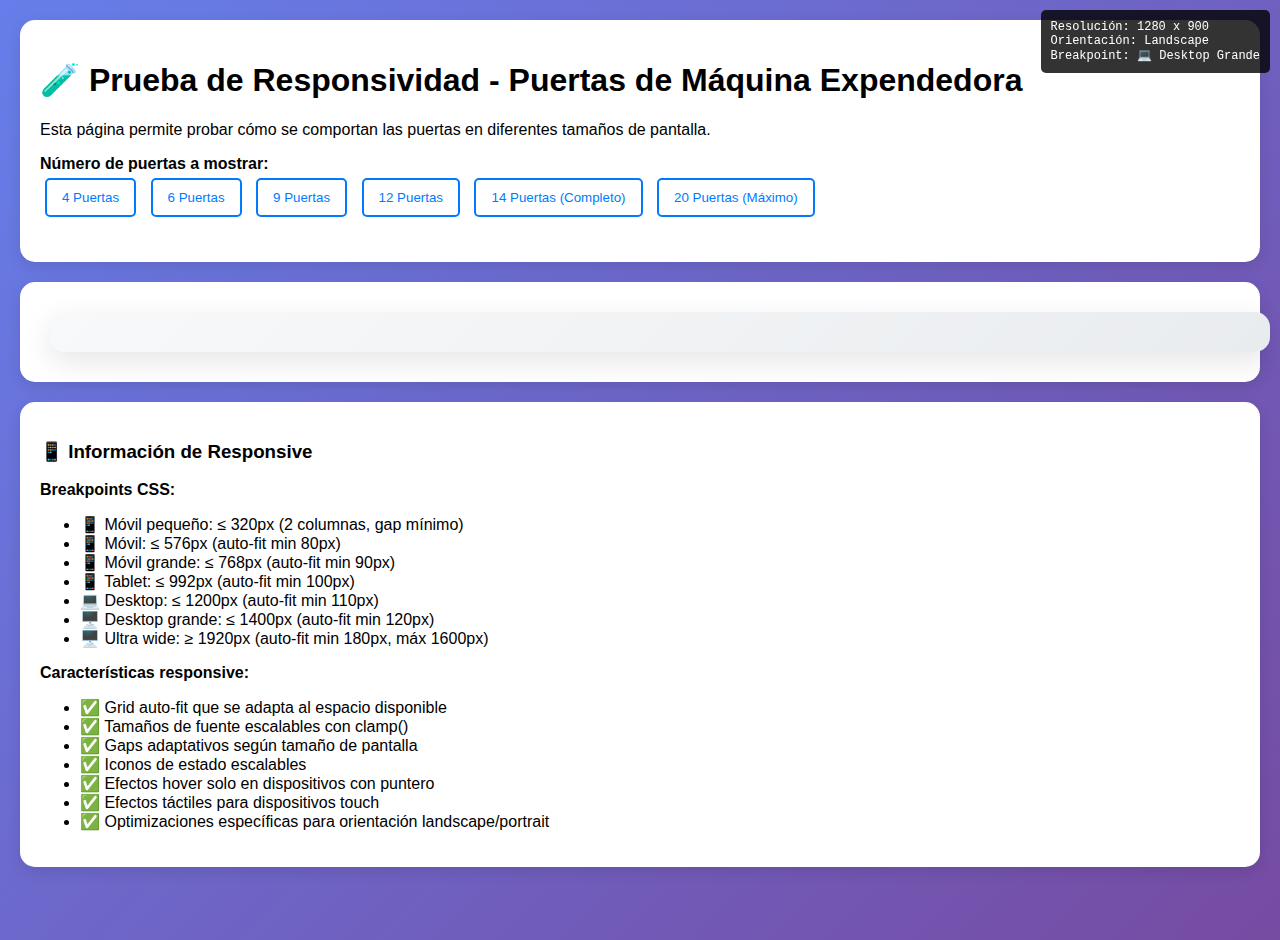
<file: tests/responsive_test.html>
<!DOCTYPE html>
<html lang="es">
<head>
    <meta charset="UTF-8">
    <meta name="viewport" content="width=device-width, initial-scale=1.0">
    <title>Prueba Responsive - Puertas Máquina Expendedora</title>
    <link rel="stylesheet" href="../static/css/style.css">
    <style>
        body {
            padding: 20px;
            background: linear-gradient(135deg, #667eea 0%, #764ba2 100%);
            min-height: 100vh;
        }
        
        .test-container {
            background: white;
            border-radius: 15px;
            padding: 20px;
            margin-bottom: 20px;
            box-shadow: 0 5px 15px rgba(0,0,0,0.1);
        }
        
        .resolution-info {
            position: fixed;
            top: 10px;
            right: 10px;
            background: rgba(0,0,0,0.8);
            color: white;
            padding: 10px;
            border-radius: 5px;
            font-family: monospace;
            font-size: 12px;
            z-index: 1000;
        }
        
        .door-count-selector {
            margin-bottom: 20px;
        }
        
        .door-count-selector button {
            margin: 5px;
            padding: 10px 15px;
            border: 2px solid #007bff;
            background: white;
            color: #007bff;
            border-radius: 5px;
            cursor: pointer;
        }
        
        .door-count-selector button.active {
            background: #007bff;
            color: white;
        }
    </style>
</head>
<body>
    <div class="resolution-info" id="resolutionInfo">
        Resolución: <span id="resolution"></span><br>
        Orientación: <span id="orientation"></span>
    </div>

    <div class="test-container">
        <h1>🧪 Prueba de Responsividad - Puertas de Máquina Expendedora</h1>
        <p>Esta página permite probar cómo se comportan las puertas en diferentes tamaños de pantalla.</p>
        
        <div class="door-count-selector">
            <strong>Número de puertas a mostrar:</strong><br>
            <button onclick="generateDoors(4)" class="active">4 Puertas</button>
            <button onclick="generateDoors(6)">6 Puertas</button>
            <button onclick="generateDoors(9)">9 Puertas</button>
            <button onclick="generateDoors(12)">12 Puertas</button>
            <button onclick="generateDoors(14)">14 Puertas (Completo)</button>
            <button onclick="generateDoors(20)">20 Puertas (Máximo)</button>
        </div>
    </div>

    <div class="test-container">
        <div class="vending-machine-simple">
            <div class="doors-grid" id="doorsGrid">
                <!-- Las puertas se generarán aquí -->
            </div>
        </div>
    </div>

    <div class="test-container">
        <h3>📱 Información de Responsive</h3>
        <div id="responsiveInfo">
            <p><strong>Breakpoints CSS:</strong></p>
            <ul>
                <li>📱 Móvil pequeño: ≤ 320px (2 columnas, gap mínimo)</li>
                <li>📱 Móvil: ≤ 576px (auto-fit min 80px)</li>
                <li>📱 Móvil grande: ≤ 768px (auto-fit min 90px)</li>
                <li>📱 Tablet: ≤ 992px (auto-fit min 100px)</li>
                <li>💻 Desktop: ≤ 1200px (auto-fit min 110px)</li>
                <li>🖥️ Desktop grande: ≤ 1400px (auto-fit min 120px)</li>
                <li>🖥️ Ultra wide: ≥ 1920px (auto-fit min 180px, máx 1600px)</li>
            </ul>
            
            <p><strong>Características responsive:</strong></p>
            <ul>
                <li>✅ Grid auto-fit que se adapta al espacio disponible</li>
                <li>✅ Tamaños de fuente escalables con clamp()</li>
                <li>✅ Gaps adaptativos según tamaño de pantalla</li>
                <li>✅ Iconos de estado escalables</li>
                <li>✅ Efectos hover solo en dispositivos con puntero</li>
                <li>✅ Efectos táctiles para dispositivos touch</li>
                <li>✅ Optimizaciones específicas para orientación landscape/portrait</li>
            </ul>
        </div>
    </div>

    <script>
        // Generar puertas de prueba
        function generateDoors(count) {
            const grid = document.getElementById('doorsGrid');
            grid.innerHTML = '';
            
            // Actualizar botón activo
            document.querySelectorAll('.door-count-selector button').forEach(btn => {
                btn.classList.remove('active');
            });
            event.target.classList.add('active');
            
            const doorIds = ['A1', 'A2', 'B1', 'B2', 'C1', 'C2', 'D1', 'D2', 'E1', 'E2', 'F1', 'F2', 'G1', 'G2'];
            const states = ['available', 'out-of-stock', 'blocked', 'selected'];
            const stateTexts = {
                'available': 'Disponible',
                'out-of-stock': 'Agotado',
                'blocked': 'Bloqueado',
                'selected': 'Seleccionado'
            };
            
            for (let i = 0; i < count; i++) {
                const doorId = doorIds[i % doorIds.length] || `T${i + 1}`;
                const state = states[i % states.length];
                
                const doorElement = document.createElement('div');
                doorElement.className = `door-square ${state}`;
                doorElement.innerHTML = `
                    <div class="door-number">${doorId}</div>
                    <div class="door-status">${stateTexts[state]}</div>
                `;
                
                // Agregar evento de clic
                doorElement.addEventListener('click', function() {
                    alert(`Puerta ${doorId} clickeada (${stateTexts[state]})`);
                });
                
                grid.appendChild(doorElement);
            }
        }
        
        // Actualizar información de resolución
        function updateResolutionInfo() {
            const width = window.innerWidth;
            const height = window.innerHeight;
            const orientation = width > height ? 'Landscape' : 'Portrait';
            
            document.getElementById('resolution').textContent = `${width} x ${height}`;
            document.getElementById('orientation').textContent = orientation;
            
            // Determinar breakpoint
            let breakpoint = '';
            if (width <= 320) breakpoint = '📱 Móvil Pequeño';
            else if (width <= 576) breakpoint = '📱 Móvil';
            else if (width <= 768) breakpoint = '📱 Móvil Grande';
            else if (width <= 992) breakpoint = '📱 Tablet';
            else if (width <= 1200) breakpoint = '💻 Desktop';
            else if (width <= 1400) breakpoint = '💻 Desktop Grande';
            else if (width >= 1920) breakpoint = '🖥️ Ultra Wide';
            else breakpoint = '🖥️ Desktop XL';
            
            // Agregar breakpoint info si no existe
            if (!document.getElementById('currentBreakpoint')) {
                const bpElement = document.createElement('div');
                bpElement.id = 'currentBreakpoint';
                document.getElementById('resolutionInfo').appendChild(bpElement);
            }
            document.getElementById('currentBreakpoint').innerHTML = `Breakpoint: ${breakpoint}`;
        }
        
        // Inicializar
        window.addEventListener('resize', updateResolutionInfo);
        window.addEventListener('orientationchange', updateResolutionInfo);
        
        // Cargar inicial
        generateDoors(4);
        updateResolutionInfo();
        
        // Simular diferentes resoluciones con botones
        function addSimulationButtons() {
            const container = document.querySelector('.door-count-selector');
            const simulationDiv = document.createElement('div');
            simulationDiv.style.marginTop = '20px';
            simulationDiv.innerHTML = `
                <strong>Simulación de resoluciones:</strong><br>
                <button onclick="simulateResolution(320, 568)">iPhone SE</button>
                <button onclick="simulateResolution(375, 667)">iPhone 8</button>
                <button onclick="simulateResolution(390, 844)">iPhone 12</button>
                <button onclick="simulateResolution(768, 1024)">iPad</button>
                <button onclick="simulateResolution(1024, 768)">iPad Landscape</button>
                <button onclick="simulateResolution(1920, 1080)">Desktop FHD</button>
                <button onclick="resetSimulation()">Resetear</button>
            `;
            container.appendChild(simulationDiv);
        }
        
        function simulateResolution(width, height) {
            document.body.style.width = width + 'px';
            document.body.style.height = height + 'px';
            document.body.style.overflow = 'auto';
            
            // Simular cambio de viewport
            const metaViewport = document.querySelector('meta[name=viewport]');
            metaViewport.setAttribute('content', `width=${width}, initial-scale=1.0`);
            
            updateResolutionInfo();
        }
        
        function resetSimulation() {
            document.body.style.width = '';
            document.body.style.height = '';
            document.body.style.overflow = '';
            
            const metaViewport = document.querySelector('meta[name=viewport]');
            metaViewport.setAttribute('content', 'width=device-width, initial-scale=1.0');
            
            updateResolutionInfo();
        }
        
        // Agregar botones de simulación
        addSimulationButtons();
    </script>
</body>
</html>
</file>
<file: static/css/style.css>
/* Estilos para la nueva interfaz de máquina expendedora */

:root {
    --primary-color: #007bff;
    --secondary-color: #6c757d;
    --success-color: #28a745;
    --warning-color: #ffc107;
    --danger-color: #dc3545;
    --light-color: #f8f9fa;
    --dark-color: #343a40;
    --machine-color: #2c3e50;
    --glass-color: #ecf0f1;
}

body {
    font-family: 'Segoe UI', Tahoma, Geneva, Verdana, sans-serif;
    background: linear-gradient(135deg, #667eea 0%, #764ba2 100%);
    margin: 0;
    padding: 0;
    overflow: hidden;
}

/* === SALVAPANTALLAS === */
.screensaver-overlay {
    position: fixed;
    top: 0;
    left: 0;
    width: 100vw;
    height: 100vh;
    background: linear-gradient(45deg, #0f0f23, #1a1a2e, #16213e);
    background-size: 400% 400%;
    animation: gradientShift 15s ease infinite;
    display: flex;
    align-items: center;
    justify-content: center;
    z-index: 9999;
    cursor: pointer;
}

.screensaver-content {
    text-align: center;
    color: white;
    animation: float 6s ease-in-out infinite;
}

.screensaver-icon {
    font-size: 8rem;
    color: #00d4ff;
    animation: pulse 2s infinite, rotate 20s linear infinite;
    display: block;
    margin-bottom: 2rem;
}

.screensaver-title {
    font-size: 3rem;
    font-weight: 300;
    margin-bottom: 1rem;
    text-shadow: 0 0 20px rgba(0, 212, 255, 0.5);
}

.screensaver-subtitle {
    font-size: 1.5rem;
    opacity: 0.8;
    margin-bottom: 3rem;
    animation: blink 3s infinite;
}

.screensaver-pulse {
    width: 200px;
    height: 200px;
    border: 2px solid rgba(0, 212, 255, 0.3);
    border-radius: 50%;
    margin: 0 auto;
    animation: ripple 3s infinite;
}

@keyframes gradientShift {
    0% { background-position: 0% 50%; }
    50% { background-position: 100% 50%; }
    100% { background-position: 0% 50%; }
}

@keyframes float {
    0%, 100% { transform: translateY(0px); }
    50% { transform: translateY(-20px); }
}

@keyframes pulse {
    0%, 100% { transform: scale(1); }
    50% { transform: scale(1.1); }
}

@keyframes rotate {
    from { transform: rotate(0deg); }
    to { transform: rotate(360deg); }
}

@keyframes blink {
    0%, 50% { opacity: 0.8; }
    25%, 75% { opacity: 1; }
}

@keyframes ripple {
    0% {
        transform: scale(0.8);
        opacity: 1;
    }
    100% {
        transform: scale(2);
        opacity: 0;
    }
}

/* === APLICACIÓN PRINCIPAL === */
#main-app {
    background: var(--light-color);
}

header {
    background: linear-gradient(135deg, var(--primary-color), #0056b3) !important;
    box-shadow: 0 2px 10px rgba(0, 0, 0, 0.1);
}

/* === INTERFAZ SIMPLE DE PUERTAS === */
.vending-machine-simple {
    max-width: 95%;
    margin: 0 auto;
    padding: 10px;
}

/* Responsive para el contenedor principal */
@media (max-width: 768px) {
    .vending-machine-simple {
        max-width: 98%;
        padding: 5px;
    }
}

@media (min-width: 1200px) {
    .vending-machine-simple {
        max-width: 1400px;
    }
}

.doors-grid {
    display: grid;
    grid-template-columns: repeat(auto-fit, minmax(120px, 1fr));
    gap: 15px;
    padding: 20px;
    background: linear-gradient(135deg, #f8f9fa 0%, #e9ecef 100%);
    border-radius: 15px;
    box-shadow: 0 10px 30px rgba(0,0,0,0.1);
    max-width: 100%;
    width: 100%;
}

/* Grid adaptativo para diferentes pantallas */
@media (min-width: 1400px) {
    .doors-grid {
        grid-template-columns: repeat(auto-fit, minmax(150px, 1fr));
        gap: 20px;
    }
}

@media (max-width: 1200px) {
    .doors-grid {
        grid-template-columns: repeat(auto-fit, minmax(110px, 1fr));
        gap: 12px;
    }
}

@media (max-width: 992px) {
    .doors-grid {
        grid-template-columns: repeat(auto-fit, minmax(100px, 1fr));
        gap: 10px;
    }
}

@media (max-width: 768px) {
    .doors-grid {
        grid-template-columns: repeat(auto-fit, minmax(90px, 1fr));
        gap: 8px;
        padding: 15px;
    }
}

@media (max-width: 576px) {
    .doors-grid {
        grid-template-columns: repeat(auto-fit, minmax(80px, 1fr));
        gap: 6px;
        padding: 10px;
    }
}

/* Grid legacy para compatibilidad - ELIMINADO */

.door-square {
    aspect-ratio: 1;
    display: flex;
    flex-direction: column;
    justify-content: center;
    align-items: center;
    background: linear-gradient(135deg, #fff 0%, #f8f9fa 100%);
    border: 3px solid #dee2e6;
    border-radius: 12px;
    cursor: pointer;
    transition: all 0.3s ease;
    position: relative;
    min-height: 80px;
    max-height: 200px;
    width: 100%;
    -webkit-tap-highlight-color: transparent;
    touch-action: manipulation;
}

/* Hover para dispositivos con puntero */
@media (hover: hover) {
    .door-square:hover {
        transform: translateY(-5px);
        box-shadow: 0 15px 35px rgba(0,0,0,0.15);
        border-color: #007bff;
    }
    
    .door-square.available:hover {
        border-color: #20c997;
        background: linear-gradient(135deg, #b8e6c3 0%, #a8ddb5 100%);
    }
}

/* Efectos táctiles para dispositivos touch */
@media (hover: none) {
    .door-square:active {
        transform: scale(0.95);
        transition: transform 0.1s ease;
    }
    
    .door-square.available:active {
        background: linear-gradient(135deg, #b8e6c3 0%, #a8ddb5 100%);
    }
}

.door-square.available {
    border-color: #28a745;
    background: linear-gradient(135deg, #d4edda 0%, #c3e6cb 100%);
}

.door-square.out-of-stock {
    border-color: #dc3545;
    background: linear-gradient(135deg, #f8d7da 0%, #f5c6cb 100%);
    cursor: not-allowed;
    opacity: 0.7;
}

.door-square.blocked {
    border-color: #ffc107;
    background: linear-gradient(135deg, #fff3cd 0%, #ffeaa7 100%);
    cursor: not-allowed;
    opacity: 0.8;
}

/* Estilos específicos para hover solo en dispositivos con puntero */
@media (hover: hover) {
    .door-square.out-of-stock:hover {
        transform: none;
        box-shadow: none;
    }
    
    .door-square.blocked:hover {
        transform: none;
        box-shadow: none;
    }
}

.door-square.selected {
    border-color: #007bff;
    background: linear-gradient(135deg, #cce7ff 0%, #b3d9ff 100%);
    transform: scale(1.05);
    box-shadow: 0 0 20px rgba(0,123,255,0.3);
}

.door-number {
    font-size: clamp(1.5rem, 4vw, 2.5rem);
    font-weight: bold;
    color: #495057;
    margin-bottom: 5px;
    line-height: 1;
}

.door-square.available .door-number {
    color: #28a745;
}

.door-square.out-of-stock .door-number {
    color: #dc3545;
}

.door-square.blocked .door-number {
    color: #ffc107;
}

.door-square.selected .door-number {
    color: #007bff;
}

.door-status {
    font-weight: 600;
    text-transform: uppercase;
    letter-spacing: 0.5px;
    text-align: center;
    line-height: 1.2;
}

.door-square.available .door-status {
    color: #28a745;
}

.door-square.out-of-stock .door-status {
    color: #dc3545;
}

.door-square.blocked .door-status {
    color: #ffc107;
}

.door-square.selected .door-status {
    color: #007bff;
}

.door-square.out-of-stock::before {
    background: #dc3545;
}

.door-square.blocked::before {
    background: #ffc107;
}

.door-square.selected::before {
    background: #007bff;
    animation: pulse 1.5s ease-in-out infinite;
}

/* Bandeja de productos simple */
.product-tray {
    background: linear-gradient(135deg, #6c757d 0%, #495057 100%);
    padding: 20px;
    border-radius: 10px;
    color: white;
}

.tray-container {
    padding: 10px;
    border: 2px dashed rgba(255,255,255,0.3);
    border-radius: 8px;
}

/* Las reglas responsive para puertas están ahora integradas en el grid principal */

/* Ajustes específicos para pantallas ultra pequeñas */
@media (max-width: 320px) {
    .doors-grid {
        grid-template-columns: repeat(2, 1fr);
        gap: 4px;
        padding: 8px;
    }
    
    .door-square {
        min-height: 60px;
        border-width: 2px;
        border-radius: 8px;
    }
    
    .door-number {
        font-size: 1.2rem;
        margin-bottom: 2px;
    }
    
    .door-status {
        font-size: 0.5rem;
        letter-spacing: 0.2px;
    }
}

/* Ajustes para pantallas ultra grandes */
@media (min-width: 1920px) {
    .doors-grid {
        grid-template-columns: repeat(auto-fit, minmax(180px, 1fr));
        gap: 25px;
        padding: 30px;
        max-width: 1600px;
        margin: 0 auto;
    }
    
    .door-square {
        max-height: 250px;
        border-width: 4px;
    }
}

/* Optimización para tablets en orientación landscape */
@media (min-width: 768px) and (max-width: 1024px) and (orientation: landscape) {
    .doors-grid {
        grid-template-columns: repeat(auto-fit, minmax(120px, 1fr));
        gap: 15px;
    }
}

/* Optimización para tablets en orientación portrait */
@media (min-width: 768px) and (max-width: 1024px) and (orientation: portrait) {
    .doors-grid {
        grid-template-columns: repeat(auto-fit, minmax(140px, 1fr));
        gap: 18px;
    }
}

/* === MÁQUINA EXPENDEDORA SVG === */
.vending-machine-container {
    background: radial-gradient(ellipse at center, #f8f9fa 0%, #e9ecef 100%);
    padding: 2rem;
    border-radius: 20px;
    box-shadow: 0 10px 30px rgba(0, 0, 0, 0.2);
}

.vending-machine-svg {
    filter: drop-shadow(0 5px 15px rgba(0, 0, 0, 0.3));
    transition: transform 0.3s ease;
}

.vending-machine-svg:hover {
    transform: scale(1.02);
}

/* Puertas de productos */
.product-door {
    cursor: pointer;
    transition: all 0.3s ease;
    filter: drop-shadow(0 2px 5px rgba(0, 0, 0, 0.2));
}

.product-door:hover {
    transform: scale(1.05);
    filter: drop-shadow(0 4px 10px rgba(0, 0, 0, 0.3));
}

.product-door.selected {
    animation: doorPulse 1s infinite;
}

.product-door.out-of-stock {
    opacity: 0.5;
    cursor: not-allowed;
}

.product-door.blocked {
    opacity: 0.3;
    cursor: not-allowed;
}

.product-door.dispensing {
    animation: doorDispensing 2s infinite;
}

@keyframes doorPulse {
    0%, 100% { transform: scale(1); }
    50% { transform: scale(1.1); }
}

@keyframes doorDispensing {
    0%, 100% { opacity: 1; }
    50% { opacity: 0.3; }
}

/* Texto de las puertas */
.door-label {
    font-family: 'Arial', sans-serif;
    font-weight: bold;
    font-size: 14px;
    text-anchor: middle;
    pointer-events: none;
}

.door-price {
    font-family: 'Arial', sans-serif;
    font-size: 12px;
    text-anchor: middle;
    pointer-events: none;
}

/* === PANEL DE INFORMACIÓN === */
.info-panel {
    background: white;
    border-radius: 15px;
    box-shadow: 0 5px 15px rgba(0, 0, 0, 0.1);
    height: fit-content;
    position: sticky;
    top: 20px;
}

.card {
    border: none;
    box-shadow: 0 2px 10px rgba(0, 0, 0, 0.1);
}

.card-header {
    border-radius: 10px 10px 0 0 !important;
}

/* === MODALES === */
.modal-content {
    border-radius: 15px;
    border: none;
    box-shadow: 0 10px 30px rgba(0, 0, 0, 0.3);
}

.modal-header {
    border-bottom: 1px solid #eee;
    border-radius: 15px 15px 0 0;
}

.modal-footer {
    border-top: 1px solid #eee;
    border-radius: 0 0 15px 15px;
}

/* Modal de Producto */
#productModal .modal-dialog {
    max-width: 600px;
}

#productModal .modal-body {
    min-height: 300px;
}

.product-image-container {
    display: flex;
    align-items: center;
    justify-content: center;
    min-height: 200px;
    background: linear-gradient(135deg, #f8f9fa 0%, #e9ecef 100%);
    border-radius: 10px;
    position: relative;
}

.product-image-container img {
    object-fit: cover;
    border-radius: 8px;
}

.product-info h3 {
    color: var(--dark-color);
    font-weight: 600;
}

.price-display {
    background: linear-gradient(135deg, #d4edda 0%, #c3e6cb 100%);
    border-radius: 15px;
    padding: 20px;
    text-align: center;
}

.price-display h2 {
    font-size: 2.5rem;
    font-weight: bold;
    margin: 0;
}

.stock-info {
    text-align: center;
}

/* Responsive para modal */
@media (max-width: 768px) {
    #productModal .modal-dialog {
        margin: 10px;
        max-width: calc(100% - 20px);
    }
    
    #productModal .modal-body {
        padding: 20px 15px;
    }
    
    .product-image-container {
        min-height: 150px;
        margin-bottom: 20px;
    }
    
    .price-display h2 {
        font-size: 2rem;
    }
    
    .product-info h3 {
        font-size: 1.5rem;
    }
}

/* Botones de método de pago */
.payment-method-btn {
    transition: all 0.3s ease;
    border-radius: 10px;
    min-height: 80px;
}

.payment-method-btn:hover {
    transform: translateY(-3px);
    box-shadow: 0 5px 15px rgba(0, 0, 0, 0.2);
}

/* Denominaciones de efectivo */
.cash-denomination {
    background: var(--light-color);
    border: 2px solid var(--secondary-color);
    border-radius: 10px;
    padding: 10px;
    margin: 5px;
    cursor: pointer;
    transition: all 0.3s ease;
    text-align: center;
}

.cash-denomination:hover {
    background: var(--primary-color);
    color: white;
    transform: scale(1.05);
}

.cash-denomination.inserted {
    background: var(--success-color);
    color: white;
    border-color: var(--success-color);
}

/* === ESTADO DEL SISTEMA === */
.status-indicator {
    width: 12px;
    height: 12px;
    border-radius: 50%;
    display: inline-block;
    margin-left: 8px;
}

.status-online {
    background-color: var(--success-color);
    box-shadow: 0 0 5px var(--success-color);
}

.status-warning {
    background-color: var(--warning-color);
    box-shadow: 0 0 5px var(--warning-color);
}

.status-error {
    background-color: var(--danger-color);
    box-shadow: 0 0 5px var(--danger-color);
}

/* === ANIMACIONES === */
.fade-in {
    animation: fadeIn 0.5s ease-in;
}

@keyframes fadeIn {
    from { 
        opacity: 0; 
        transform: translateY(20px); 
    }
    to { 
        opacity: 1; 
        transform: translateY(0); 
    }
}

.slide-up {
    animation: slideUp 0.5s ease-out;
}

@keyframes slideUp {
    from {
        opacity: 0;
        transform: translateY(50px);
    }
    to {
        opacity: 1;
        transform: translateY(0);
    }
}

/* === MODAL DE PRODUCTO === */
#productModal .modal-content {
    border: none;
    border-radius: 20px;
    box-shadow: 0 20px 60px rgba(0, 0, 0, 0.3);
}

#productModal .modal-header {
    border-radius: 20px 20px 0 0;
    border-bottom: none;
    padding: 25px 30px 20px;
}

#productModal .modal-body {
    padding: 40px 30px;
}

#productModal .price-display h1 {
    font-size: 3.5rem;
    font-weight: 700;
    text-shadow: 2px 2px 4px rgba(0, 0, 0, 0.1);
}

#productModal .modal-footer {
    border-top: none;
    padding: 20px 30px 30px;
    border-radius: 0 0 20px 20px;
}

#productModal .btn-lg {
    padding: 15px 30px;
    font-size: 1.1rem;
    border-radius: 12px;
    min-width: 150px;
}

/* Animación del modal */
#productModal.show .modal-dialog {
    animation: modalSlideIn 0.3s ease-out;
}

@keyframes modalSlideIn {
    from {
        opacity: 0;
        transform: translateY(-50px) scale(0.9);
    }
    to {
        opacity: 1;
        transform: translateY(0) scale(1);
    }
}

/* Responsive modal para móviles */
@media (max-width: 576px) {
    #productModal .modal-dialog {
        margin: 1rem;
        max-width: calc(100% - 2rem);
    }
    
    #productModal .modal-content {
        min-height: auto;
        padding: 1.5rem;
    }
    
    #productModal .modal-header h5 {
        font-size: 1.2rem;
    }
    
    #productModal #modalPrice {
        font-size: 2.8rem;
    }
    
    #productModal .btn {
        font-size: 1rem;
        padding: 0.6rem 1.5rem;
        min-width: 120px;
    }
}

/* === RESPONSIVE === */
@media (max-width: 768px) {
    .screensaver-title {
        font-size: 2rem;
    }
    
    .screensaver-subtitle {
        font-size: 1.2rem;
    }
    
    .screensaver-icon {
        font-size: 5rem;
    }
    
    .vending-machine-container {
        padding: 1rem;
    }
    
    .vending-machine-svg {
        width: 100%;
        height: auto;
        max-width: 350px;
    }
    
    .info-panel {
        position: static;
        margin-top: 20px;
    }
}

@media (max-width: 576px) {
    .payment-method-btn {
        min-height: 60px;
        font-size: 0.9rem;
    }
    
    .cash-denomination {
        font-size: 0.8rem;
        padding: 5px;
    }
}

/* === UTILIDADES === */
.cursor-pointer {
    cursor: pointer;
}

.text-shadow {
    text-shadow: 2px 2px 4px rgba(0, 0, 0, 0.3);
}

.glass-effect {
    background: rgba(255, 255, 255, 0.1);
    backdrop-filter: blur(10px);
    border: 1px solid rgba(255, 255, 255, 0.2);
}

/* Scrollbar personalizado */
::-webkit-scrollbar {
    width: 8px;
}

::-webkit-scrollbar-track {
    background: #f1f1f1;
    border-radius: 10px;
}

::-webkit-scrollbar-thumb {
    background: var(--primary-color);
    border-radius: 10px;
}

::-webkit-scrollbar-thumb:hover {
    background: #0056b3;
}
</file>
